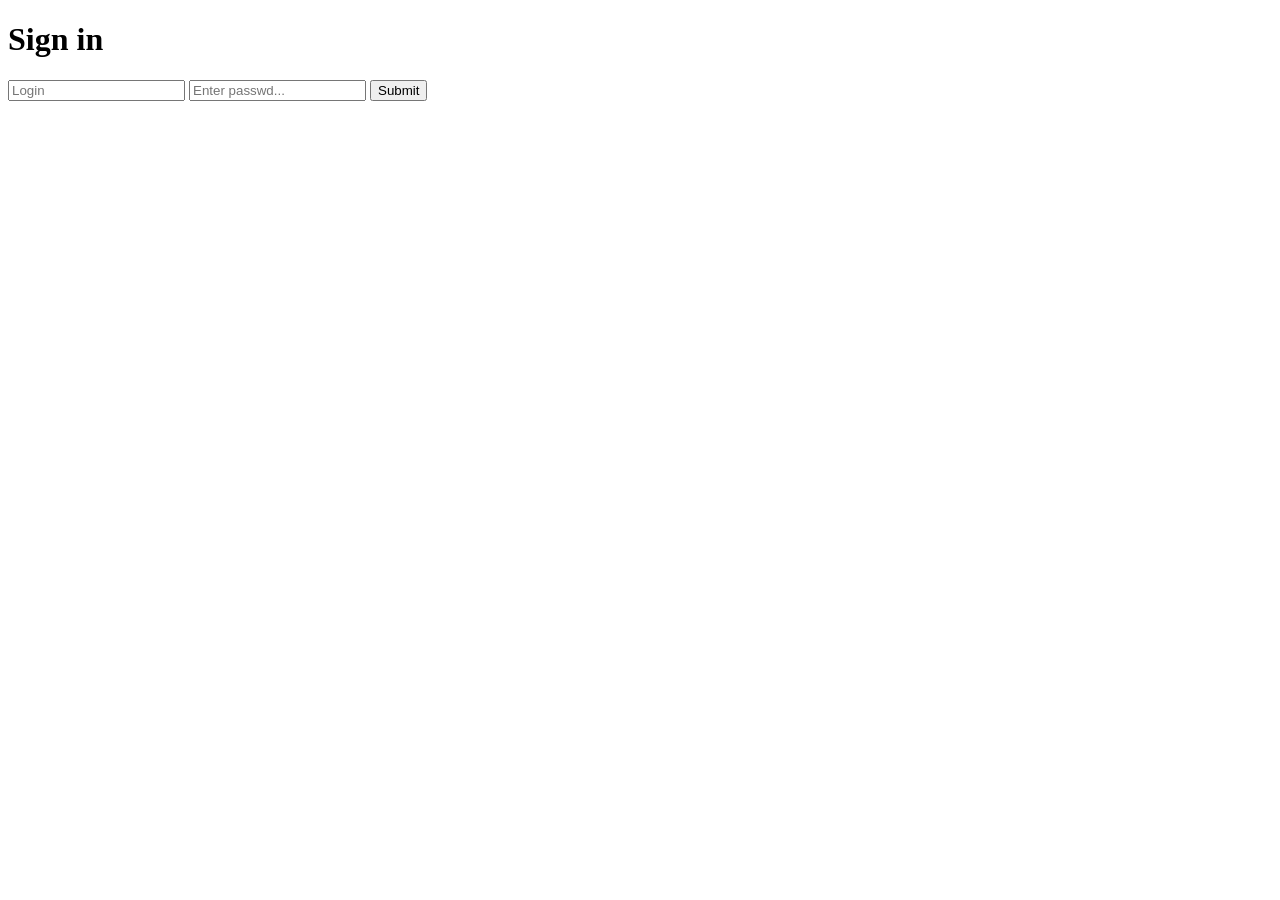
<file: d04/ex01/index.html>
<!DOCTYPE html>
<html lang="en">
<head>
	<meta charset="utf-8">
	<title>Session</title>
</head>
<body>
	<h1>Sign in</h1>

	<form action="create.php" method="post">
		<input type="text" name="login" placeholder="Login">
		<input type="password" name="passwd" placeholder="Enter passwd...">
		<button type="submit" name="submit" value="OK">Submit</button>
	</form>
</html>
</file>
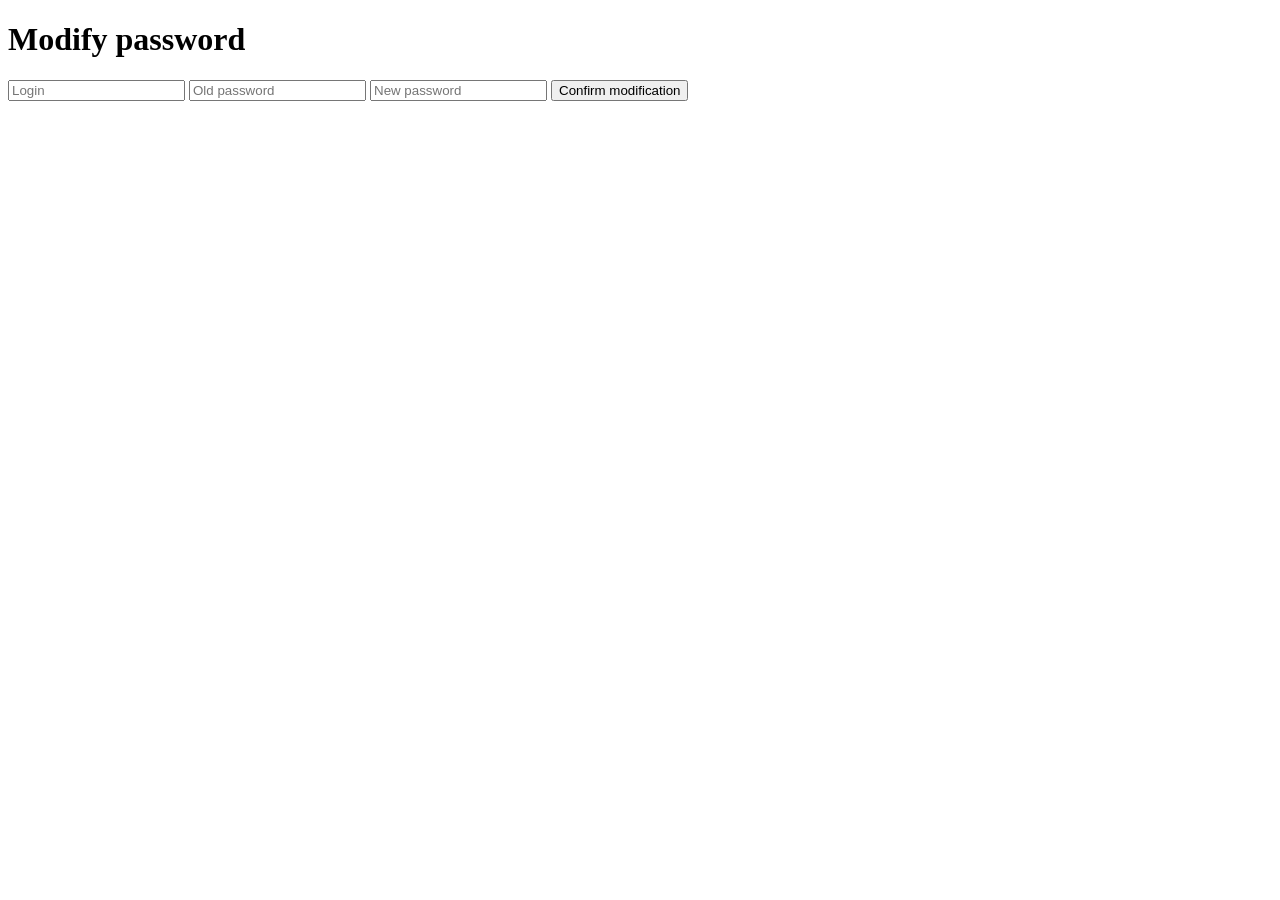
<file: d04/ex02/index.html>
<!DOCTYPE html>
<html lang="en">
<head>
	<meta charset="utf-8">
	<title>Simple form</title>
</head>
<body>
	<h1>Modify password</h1>

	<form action="create.php" method="post">
		<input type="text" name="login" placeholder="Login">
		<input type="password" name="oldpw" placeholder="Old password">
		<input type="password" name="newpw" placeholder="New password">
		<button type="submit" name="submit" value="OK">Confirm modification</button>
	</form>
</html>
</file>
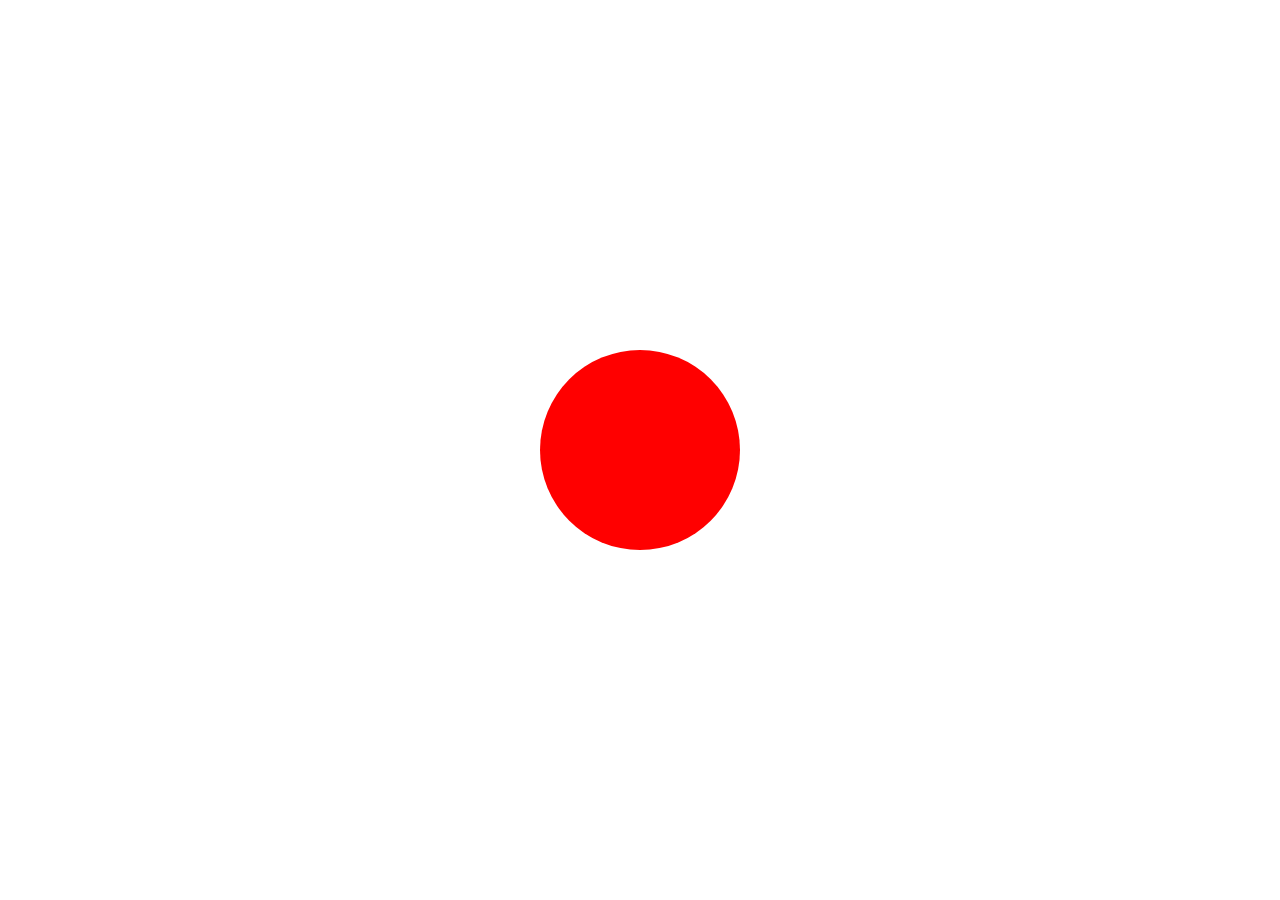
<file: d09/balloon.html>
<!DOCTYPE html>
<html>
<head>
	<title>Balloon</title>
	<style type="text/css">
		.balloon {
			width: 200px;
			height: 200px;
			background-color: red;
			border-radius: 50%;

			margin: auto;
			position: absolute;
			left: 0; right: 0; top: 0; bottom: 0;

			/*max-width: 100%;
			max-height: 100%;*/

		}
	</style>
	<script type="text/javascript">
		
	</script>
</head>
<body>
	<div class="balloon">
		
	</div>
</body>
</html>
</file>
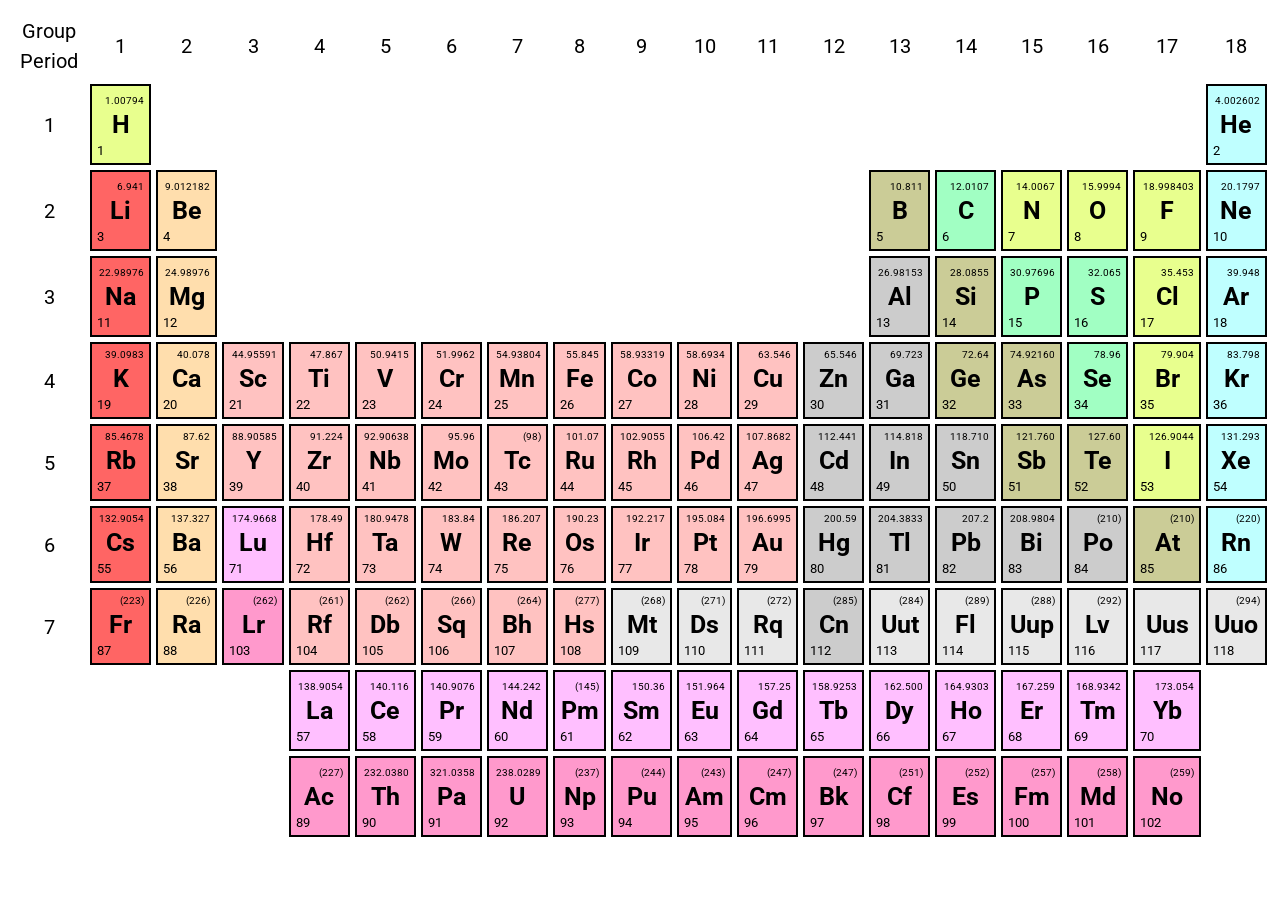
<file: d00/ex01/mendeleiev.html>
<!-- *********************************************************************** -->
<!--                                                                         -->
<!--                                                      :::      ::::::::  -->
<!-- mendeleiev.html                                    :+:      :+:    :+:  -->
<!--                                                  +:+ +:+         +:+    -->
<!-- By: agalavan <marvin@42.fr>                    +#+  +:+       +#+       -->
<!--                                              +#+#+#+#+#+   +#+          -->
<!-- Created: 2018/04/02 13:09:57 by agalavan          #+#    #+#            -->
<!-- Updated: 2018/04/02 13:09:59 by agalavan         ###   ########.fr      -->
<!--                                                                         -->
<!-- *********************************************************************** -->

<!DOCTYPE html>
<html>
<head>
	<title>Periodic table</title>
	<style>
		@import url('https://fonts.googleapis.com/css?family=Roboto');
		body {
			font-family: 'Roboto', sans-serif;
			background: url("http://airwheelx.com/wp-content/uploads/2014/11/web-background-images-hd-wallpapers-res-wallpaper-web-page-background-design-blue-pattern-white-cute-hijau-images-hd-wallpapers.jpg") repeat;
			background-size: 100%;
		}
		.divTable{
			display: table;
			width: 100%;
			border-spacing: 5px;
			border-collapse: separate;
		}
		.divTableRow {
			display: table-row;
		}
		.divTableCell {
			border: 2px solid #000;
			display: table-cell;
			padding: 3px 3px;
			/*margin: 9px;*/
			width: 30px;
			height: 30px;
		}
		.mass {
			font-size: 10px;
			text-align: right;
			padding: 2px;
			margin: 0px;
		}
		.element {
			font-size: 25px;
			text-align: center;
			padding: 2px;
			margin: 0px;
			font-weight: bold;
		}
		.elem-number {
			font-size: 13px;
			text-align: left;
			padding: 2px;
			margin: 0px;
		}
		.divTableBody {
			display: table-row-group;
		}
		.col-row-numbers {
			border: none;
			text-align: center;
			vertical-align: middle;
			font-size: 20px;
		}
		.col-row-numbers p {
			padding: 3px;
			margin: 0px;
		}
		.hide {
			visibility: hidden;
		}
		.helium {background-color: #e8ff8e; }
		.first-column {background-color: #ff6564; }
		.second-column {background-color: #ffdead; }
		.third-color {background-color: #ffc2c1; }
		.fourth-color {background-color: #ffbfff; }
		.fiveth-color {background-color: #ff99cc; }
		.sixth-color {background-color: #e8e8e8; }
		.seventh-color {background-color: #cccccc; }
		.eighth-color {background-color: #cbcc97; }
		.nineth-color {background-color: #a1ffc3; }
		.tenth-color {background-color: #e8ff8e; }
		.eleventh-color {background-color: #bfffff; }
	</style>
</head>
<body>
	<div class="divTable">
		<div class="divTableBody">
			<div class="divTableRow">
				<div class="divTableCell col-row-numbers">
					<p>Group</p>
					<p>Period</p>
				</div>
				<div class="divTableCell col-row-numbers">1</div>
				<div class="divTableCell col-row-numbers">2</div>
				<div class="divTableCell col-row-numbers">3</div>
				<div class="divTableCell col-row-numbers">4</div>
				<div class="divTableCell col-row-numbers">5</div>
				<div class="divTableCell col-row-numbers">6</div>
				<div class="divTableCell col-row-numbers">7</div>
				<div class="divTableCell col-row-numbers">8</div>
				<div class="divTableCell col-row-numbers">9</div>
				<div class="divTableCell col-row-numbers">10</div>
				<div class="divTableCell col-row-numbers">11</div>
				<div class="divTableCell col-row-numbers">12</div>
				<div class="divTableCell col-row-numbers">13</div>
				<div class="divTableCell col-row-numbers">14</div>
				<div class="divTableCell col-row-numbers">15</div>
				<div class="divTableCell col-row-numbers">16</div>
				<div class="divTableCell col-row-numbers">17</div>
				<div class="divTableCell col-row-numbers">18</div>
			</div>
			<div class="divTableRow">
				<div class="divTableCell col-row-numbers">1</div>
				<div class="divTableCell helium">
					<p class="mass">1.00794</p>
					<p class="element">H</p>
					<p class="elem-number">1</p>
				</div>
				<div class="divTableCell hide">&nbsp;</div>
				<div class="divTableCell hide">&nbsp;</div>
				<div class="divTableCell hide">&nbsp;</div>
				<div class="divTableCell hide">&nbsp;</div>
				<div class="divTableCell hide">&nbsp;</div>
				<div class="divTableCell hide">&nbsp;</div>
				<div class="divTableCell hide">&nbsp;</div>
				<div class="divTableCell hide">&nbsp;</div>
				<div class="divTableCell hide">&nbsp;</div>
				<div class="divTableCell hide">&nbsp;</div>
				<div class="divTableCell hide">&nbsp;</div>
				<div class="divTableCell hide">&nbsp;</div>
				<div class="divTableCell hide">&nbsp;</div>
				<div class="divTableCell hide">&nbsp;</div>
				<div class="divTableCell hide">&nbsp;</div>
				<div class="divTableCell hide">&nbsp;</div>
				<div class="divTableCell eleventh-color">
					<p class="mass">4.002602</p>
					<p class="element">He</p>
					<p class="elem-number">2</p>
				</div>
			</div>
			<div class="divTableRow">
				<div class="divTableCell col-row-numbers">2</div>
				<div class="divTableCell first-column">
					<p class="mass">6.941</p>
					<p class="element">Li</p>
					<p class="elem-number">3</p>
				</div>
				<div class="divTableCell second-column">
					<p class="mass">9.012182</p>
					<p class="element">Be</p>
					<p class="elem-number">4</p>
				</div>
				<div class="divTableCell hide">&nbsp;</div>
				<div class="divTableCell hide">&nbsp;</div>
				<div class="divTableCell hide">&nbsp;</div>
				<div class="divTableCell hide">&nbsp;</div>
				<div class="divTableCell hide">&nbsp;</div>
				<div class="divTableCell hide">&nbsp;</div>
				<div class="divTableCell hide">&nbsp;</div>
				<div class="divTableCell hide">&nbsp;</div>
				<div class="divTableCell hide">&nbsp;</div>
				<div class="divTableCell hide">&nbsp;</div>
				<div class="divTableCell eighth-color">
					<p class="mass">10.811</p>
					<p class="element">B</p>
					<p class="elem-number">5</p>
				</div>
				<div class="divTableCell nineth-color">
					<p class="mass">12.0107</p>
					<p class="element">C</p>
					<p class="elem-number">6</p>
				</div>
				<div class="divTableCell tenth-color">
					<p class="mass">14.0067</p>
					<p class="element">N</p>
					<p class="elem-number">7</p>
				</div>
				<div class="divTableCell tenth-color">
					<p class="mass">15.9994</p>
					<p class="element">O</p>
					<p class="elem-number">8</p>
				</div>
				<div class="divTableCell tenth-color">
					<p class="mass">18.998403</p>
					<p class="element">F</p>
					<p class="elem-number">9</p>
				</div>
				<div class="divTableCell eleventh-color">
					<p class="mass">20.1797</p>
					<p class="element">Ne</p>
					<p class="elem-number">10</p>
				</div>
			</div>
			<div class="divTableRow">
				<div class="divTableCell col-row-numbers">3</div>
				<div class="divTableCell first-column">
					<p class="mass">22.98976</p>
					<p class="element">Na</p>
					<p class="elem-number">11</p>
				</div>
				<div class="divTableCell second-column">
					<p class="mass">24.98976</p>
					<p class="element">Mg</p>
					<p class="elem-number">12</p>
				</div>
				<div class="divTableCell hide">&nbsp;</div>
				<div class="divTableCell hide">&nbsp;</div>
				<div class="divTableCell hide">&nbsp;</div>
				<div class="divTableCell hide">&nbsp;</div>
				<div class="divTableCell hide">&nbsp;</div>
				<div class="divTableCell hide">&nbsp;</div>
				<div class="divTableCell hide">&nbsp;</div>
				<div class="divTableCell hide">&nbsp;</div>
				<div class="divTableCell hide">&nbsp;</div>
				<div class="divTableCell hide">&nbsp;</div>
				<div class="divTableCell seventh-color">
					<p class="mass">26.98153</p>
					<p class="element">Al</p>
					<p class="elem-number">13</p>
				</div>
				<div class="divTableCell eighth-color">
					<p class="mass">28.0855</p>
					<p class="element">Si</p>
					<p class="elem-number">14</p>
				</div>
				<div class="divTableCell nineth-color">
					<p class="mass">30.97696</p>
					<p class="element">P</p>
					<p class="elem-number">15</p>
				</div>
				<div class="divTableCell nineth-color">
					<p class="mass">32.065</p>
					<p class="element">S</p>
					<p class="elem-number">16</p>
				</div>
				<div class="divTableCell tenth-color">
					<p class="mass">35.453</p>
					<p class="element">Cl</p>
					<p class="elem-number">17</p>
				</div>
				<div class="divTableCell eleventh-color">
					<p class="mass">39.948</p>
					<p class="element">Ar</p>
					<p class="elem-number">18</p>
				</div>
			</div>
			<div class="divTableRow">
				<div class="divTableCell col-row-numbers">4</div>
				<div class="divTableCell first-column">
					<p class="mass">39.0983</p>
					<p class="element">K</p>
					<p class="elem-number">19</p>
				</div>
				<div class="divTableCell second-column">
					<p class="mass">40.078</p>
					<p class="element">Ca</p>
					<p class="elem-number">20</p>
				</div>
				<div class="divTableCell third-color">
					<p class="mass">44.95591</p>
					<p class="element">Sc</p>
					<p class="elem-number">21</p>
				</div>
				<div class="divTableCell third-color">
					<p class="mass">47.867</p>
					<p class="element">Ti</p>
					<p class="elem-number">22</p>
				</div>
				<div class="divTableCell third-color">
					<p class="mass">50.9415</p>
					<p class="element">V</p>
					<p class="elem-number">23</p>
				</div>
				<div class="divTableCell third-color">
					<p class="mass">51.9962</p>
					<p class="element">Cr</p>
					<p class="elem-number">24</p>
				</div>
				<div class="divTableCell third-color">
					<p class="mass">54.93804</p>
					<p class="element">Mn</p>
					<p class="elem-number">25</p>
				</div>
				<div class="divTableCell third-color">
					<p class="mass">55.845</p>
					<p class="element">Fe</p>
					<p class="elem-number">26</p>
				</div>
				<div class="divTableCell third-color">
					<p class="mass">58.93319</p>
					<p class="element">Co</p>
					<p class="elem-number">27</p>
				</div>
				<div class="divTableCell third-color">
					<p class="mass">58.6934</p>
					<p class="element">Ni</p>
					<p class="elem-number">28</p>
				</div>
				<div class="divTableCell third-color">
					<p class="mass">63.546</p>
					<p class="element">Cu</p>
					<p class="elem-number">29</p>
				</div>
				<div class="divTableCell seventh-color">
					<p class="mass">65.546</p>
					<p class="element">Zn</p>
					<p class="elem-number">30</p>
				</div>
				<div class="divTableCell seventh-color">
					<p class="mass">69.723</p>
					<p class="element">Ga</p>
					<p class="elem-number">31</p>
				</div>
				<div class="divTableCell eighth-color">
					<p class="mass">72.64</p>
					<p class="element">Ge</p>
					<p class="elem-number">32</p>
				</div>
				<div class="divTableCell eighth-color">
					<p class="mass">74.92160</p>
					<p class="element">As</p>
					<p class="elem-number">33</p>
				</div>
				<div class="divTableCell nineth-color">
					<p class="mass">78.96</p>
					<p class="element">Se</p>
					<p class="elem-number">34</p>
				</div>
				<div class="divTableCell tenth-color">
					<p class="mass">79.904</p>
					<p class="element">Br</p>
					<p class="elem-number">35</p>
				</div>
				<div class="divTableCell eleventh-color">
					<p class="mass">83.798</p>
					<p class="element">Kr</p>
					<p class="elem-number">36</p>
				</div>
			</div>
			<div class="divTableRow">
				<div class="divTableCell col-row-numbers">5</div>
				<div class="divTableCell first-column">
					<p class="mass">85.4678</p>
					<p class="element">Rb</p>
					<p class="elem-number">37</p>
				</div>
				<div class="divTableCell second-column">
					<p class="mass">87.62</p>
					<p class="element">Sr</p>
					<p class="elem-number">38</p>
				</div>
				<div class="divTableCell third-color">
					<p class="mass">88.90585</p>
					<p class="element">Y</p>
					<p class="elem-number">39</p>
				</div>
				<div class="divTableCell third-color">
					<p class="mass">91.224</p>
					<p class="element">Zr</p>
					<p class="elem-number">40</p>
				</div>
				<div class="divTableCell third-color">
					<p class="mass">92.90638</p>
					<p class="element">Nb</p>
					<p class="elem-number">41</p>
				</div>
				<div class="divTableCell third-color">
					<p class="mass">95.96</p>
					<p class="element">Mo</p>
					<p class="elem-number">42</p>
				</div>
				<div class="divTableCell third-color">
					<p class="mass">(98)</p>
					<p class="element">Tc</p>
					<p class="elem-number">43</p>
				</div>
				<div class="divTableCell third-color">
					<p class="mass">101.07</p>
					<p class="element">Ru</p>
					<p class="elem-number">44</p>
				</div>
				<div class="divTableCell third-color">
					<p class="mass">102.9055</p>
					<p class="element">Rh</p>
					<p class="elem-number">45</p>
				</div>
				<div class="divTableCell third-color">
					<p class="mass">106.42</p>
					<p class="element">Pd</p>
					<p class="elem-number">46</p>
				</div>
				<div class="divTableCell third-color">
					<p class="mass">107.8682</p>
					<p class="element">Ag</p>
					<p class="elem-number">47</p>
				</div>
				<div class="divTableCell seventh-color">
					<p class="mass">112.441</p>
					<p class="element">Cd</p>
					<p class="elem-number">48</p>
				</div>
				<div class="divTableCell seventh-color">
					<p class="mass">114.818</p>
					<p class="element">In</p>
					<p class="elem-number">49</p>
				</div>
				<div class="divTableCell seventh-color">
					<p class="mass">118.710</p>
					<p class="element">Sn</p>
					<p class="elem-number">50</p>
				</div>
				<div class="divTableCell eighth-color">
					<p class="mass">121.760</p>
					<p class="element">Sb</p>
					<p class="elem-number">51</p>
				</div>
				<div class="divTableCell eighth-color">
					<p class="mass">127.60</p>
					<p class="element">Te</p>
					<p class="elem-number">52</p>
				</div>
				<div class="divTableCell tenth-color">
					<p class="mass">126.9044</p>
					<p class="element">I</p>
					<p class="elem-number">53</p>
				</div>
				<div class="divTableCell eleventh-color">
					<p class="mass">131.293</p>
					<p class="element">Xe</p>
					<p class="elem-number">54</p>
				</div>
			</div>
			<div class="divTableRow">
				<div class="divTableCell col-row-numbers">6</div>
				<div class="divTableCell first-column">
					<p class="mass">132.9054</p>
					<p class="element">Cs</p>
					<p class="elem-number">55</p>
				</div>
				<div class="divTableCell second-column">
					<p class="mass">137.327</p>
					<p class="element">Ba</p>
					<p class="elem-number">56</p>
				</div>
				<div class="divTableCell fourth-color">
					<p class="mass">174.9668</p>
					<p class="element">Lu</p>
					<p class="elem-number">71</p>
				</div>
				<div class="divTableCell third-color">
					<p class="mass">178.49</p>
					<p class="element">Hf</p>
					<p class="elem-number">72</p>
				</div>
				<div class="divTableCell third-color">
					<p class="mass">180.9478</p>
					<p class="element">Ta</p>
					<p class="elem-number">73</p>
				</div>
				<div class="divTableCell third-color">
					<p class="mass">183.84</p>
					<p class="element">W</p>
					<p class="elem-number">74</p>
				</div>
				<div class="divTableCell third-color">
					<p class="mass">186.207</p>
					<p class="element">Re</p>
					<p class="elem-number">75</p>
				</div>
				<div class="divTableCell third-color">
					<p class="mass">190.23</p>
					<p class="element">Os</p>
					<p class="elem-number">76</p>
				</div>
				<div class="divTableCell third-color">
					<p class="mass">192.217</p>
					<p class="element">Ir</p>
					<p class="elem-number">77</p>
				</div>
				<div class="divTableCell third-color">
					<p class="mass">195.084</p>
					<p class="element">Pt</p>
					<p class="elem-number">78</p>
				</div>
				<div class="divTableCell third-color">
					<p class="mass">196.6995</p>
					<p class="element">Au</p>
					<p class="elem-number">79</p>
				</div>
				<div class="divTableCell seventh-color">
					<p class="mass">200.59</p>
					<p class="element">Hg</p>
					<p class="elem-number">80</p>
				</div>
				<div class="divTableCell seventh-color">
					<p class="mass">204.3833</p>
					<p class="element">Tl</p>
					<p class="elem-number">81</p>
				</div>
				<div class="divTableCell seventh-color">
					<p class="mass">207.2</p>
					<p class="element">Pb</p>
					<p class="elem-number">82</p>
				</div>
				<div class="divTableCell seventh-color">
					<p class="mass">208.9804</p>
					<p class="element">Bi</p>
					<p class="elem-number">83</p>
				</div>
				<div class="divTableCell seventh-color">
					<p class="mass">(210)</p>
					<p class="element">Po</p>
					<p class="elem-number">84</p>
				</div>
				<div class="divTableCell eighth-color">
					<p class="mass">(210)</p>
					<p class="element">At</p>
					<p class="elem-number">85</p>
				</div>
				<div class="divTableCell eleventh-color">
					<p class="mass">(220)</p>
					<p class="element">Rn</p>
					<p class="elem-number">86</p>
				</div>
			</div>
			<div class="divTableRow">
				<div class="divTableCell col-row-numbers">7</div>
				<div class="divTableCell first-column">
					<p class="mass">(223)</p>
					<p class="element">Fr</p>
					<p class="elem-number">87</p>
				</div>
				<div class="divTableCell second-column">
					<p class="mass">(226)</p>
					<p class="element">Ra</p>
					<p class="elem-number">88</p>
				</div>
				<div class="divTableCell fiveth-color">
					<p class="mass">(262)</p>
					<p class="element">Lr</p>
					<p class="elem-number">103</p>
				</div>
				<div class="divTableCell third-color">
					<p class="mass">(261)</p>
					<p class="element">Rf</p>
					<p class="elem-number">104</p>
				</div>
				<div class="divTableCell third-color">
					<p class="mass">(262)</p>
					<p class="element">Db</p>
					<p class="elem-number">105</p>
				</div>
				<div class="divTableCell third-color">
					<p class="mass">(266)</p>
					<p class="element">Sq</p>
					<p class="elem-number">106</p>
				</div>
				<div class="divTableCell third-color">
					<p class="mass">(264)</p>
					<p class="element">Bh</p>
					<p class="elem-number">107</p>
				</div>
				<div class="divTableCell third-color">
					<p class="mass">(277)</p>
					<p class="element">Hs</p>
					<p class="elem-number">108</p>
				</div>
				<div class="divTableCell sixth-color">
					<p class="mass">(268)</p>
					<p class="element">Mt</p>
					<p class="elem-number">109</p>
				</div>
				<div class="divTableCell sixth-color">
					<p class="mass">(271)</p>
					<p class="element">Ds</p>
					<p class="elem-number">110</p>
				</div>
				<div class="divTableCell sixth-color">
					<p class="mass">(272)</p>
					<p class="element">Rq</p>
					<p class="elem-number">111</p>
				</div>
				<div class="divTableCell seventh-color">
					<p class="mass">(285)</p>
					<p class="element">Cn</p>
					<p class="elem-number">112</p>
				</div>
				<div class="divTableCell sixth-color">
					<p class="mass">(284)</p>
					<p class="element">Uut</p>
					<p class="elem-number">113</p>
				</div>
				<div class="divTableCell sixth-color">
					<p class="mass">(289)</p>
					<p class="element">Fl</p>
					<p class="elem-number">114</p>
				</div>
				<div class="divTableCell sixth-color">
					<p class="mass">(288)</p>
					<p class="element">Uup</p>
					<p class="elem-number">115</p>
				</div>
				<div class="divTableCell sixth-color">
					<p class="mass">(292)</p>
					<p class="element">Lv</p>
					<p class="elem-number">116</p>
				</div>
				<div class="divTableCell sixth-color">
					<p class="mass">&nbsp;</p>
					<p class="element">Uus</p>
					<p class="elem-number">117</p>
				</div>
				<div class="divTableCell sixth-color">
					<p class="mass">(294)</p>
					<p class="element">Uuo</p>
					<p class="elem-number">118</p>
				</div>
			</div>
			<div class="divTableRow">
				<div class="divTableCell hide">&nbsp;</div>
				<div class="divTableCell hide">&nbsp;</div>
				<div class="divTableCell hide">&nbsp;</div>
				<div class="divTableCell hide">&nbsp;</div>
				<div class="divTableCell fourth-color">
					<p class="mass">138.9054</p>
					<p class="element">La</p>
					<p class="elem-number">57</p>
				</div>
				<div class="divTableCell fourth-color">
					<p class="mass">140.116</p>
					<p class="element">Ce</p>
					<p class="elem-number">58</p>
				</div>
				<div class="divTableCell fourth-color">
					<p class="mass">140.9076</p>
					<p class="element">Pr</p>
					<p class="elem-number">59</p>
				</div>
				<div class="divTableCell fourth-color">
					<p class="mass">144.242</p>
					<p class="element">Nd</p>
					<p class="elem-number">60</p>
				</div>
				<div class="divTableCell fourth-color">
					<p class="mass">(145)</p>
					<p class="element">Pm</p>
					<p class="elem-number">61</p>
				</div>
				<div class="divTableCell fourth-color">
					<p class="mass">150.36</p>
					<p class="element">Sm</p>
					<p class="elem-number">62</p>
				</div>
				<div class="divTableCell fourth-color">
					<p class="mass">151.964</p>
					<p class="element">Eu</p>
					<p class="elem-number">63</p>
				</div>
				<div class="divTableCell fourth-color">
					<p class="mass">157.25</p>
					<p class="element">Gd</p>
					<p class="elem-number">64</p>
				</div>
				<div class="divTableCell fourth-color">
					<p class="mass">158.9253</p>
					<p class="element">Tb</p>
					<p class="elem-number">65</p>
				</div>
				<div class="divTableCell fourth-color">
					<p class="mass">162.500</p>
					<p class="element">Dy</p>
					<p class="elem-number">66</p>
				</div>
				<div class="divTableCell fourth-color">
					<p class="mass">164.9303</p>
					<p class="element">Ho</p>
					<p class="elem-number">67</p>
				</div>
				<div class="divTableCell fourth-color">
					<p class="mass">167.259</p>
					<p class="element">Er</p>
					<p class="elem-number">68</p>
				</div>
				<div class="divTableCell fourth-color">
					<p class="mass">168.9342</p>
					<p class="element">Tm</p>
					<p class="elem-number">69</p>
				</div>
				<div class="divTableCell fourth-color">
					<p class="mass">173.054</p>
					<p class="element">Yb</p>
					<p class="elem-number">70</p>
				</div>
				<div class="divTableCell hide">&nbsp;</div>
			</div>
			<div class="divTableRow">
				<div class="divTableCell hide">&nbsp;</div>
				<div class="divTableCell hide">&nbsp;</div>
				<div class="divTableCell hide">&nbsp;</div>
				<div class="divTableCell hide">&nbsp;</div>
				<div class="divTableCell fiveth-color">
					<p class="mass">(227)</p>
					<p class="element">Ac</p>
					<p class="elem-number">89</p>
				</div>
				<div class="divTableCell fiveth-color">
					<p class="mass">232.0380</p>
					<p class="element">Th</p>
					<p class="elem-number">90</p>
				</div>
				<div class="divTableCell fiveth-color">
					<p class="mass">321.0358</p>
					<p class="element">Pa</p>
					<p class="elem-number">91</p>
				</div>
				<div class="divTableCell fiveth-color">
					<p class="mass">238.0289</p>
					<p class="element">U</p>
					<p class="elem-number">92</p>
				</div>
				<div class="divTableCell fiveth-color">
					<p class="mass">(237)</p>
					<p class="element">Np</p>
					<p class="elem-number">93</p>
				</div>
				<div class="divTableCell fiveth-color">
					<p class="mass">(244)</p>
					<p class="element">Pu</p>
					<p class="elem-number">94</p>
				</div>
				<div class="divTableCell fiveth-color">
					<p class="mass">(243)</p>
					<p class="element">Am</p>
					<p class="elem-number">95</p>
				</div>
				<div class="divTableCell fiveth-color">
					<p class="mass">(247)</p>
					<p class="element">Cm</p>
					<p class="elem-number">96</p>
				</div>
				<div class="divTableCell fiveth-color">
					<p class="mass">(247)</p>
					<p class="element">Bk</p>
					<p class="elem-number">97</p>
				</div>
				<div class="divTableCell fiveth-color">
					<p class="mass">(251)</p>
					<p class="element">Cf</p>
					<p class="elem-number">98</p>
				</div>
				<div class="divTableCell fiveth-color">
					<p class="mass">(252)</p>
					<p class="element">Es</p>
					<p class="elem-number">99</p>
				</div>
				<div class="divTableCell fiveth-color">
					<p class="mass">(257)</p>
					<p class="element">Fm</p>
					<p class="elem-number">100</p>
				</div>
				<div class="divTableCell fiveth-color">
					<p class="mass">(258)</p>
					<p class="element">Md</p>
					<p class="elem-number">101</p>
				</div>
				<div class="divTableCell fiveth-color">
					<p class="mass">(259)</p>
					<p class="element">No</p>
					<p class="elem-number">102</p>
				</div>
				<div class="divTableCell hide">&nbsp;</div>
			</div>
		</div>
	</div>
</body>
</html>
</file>
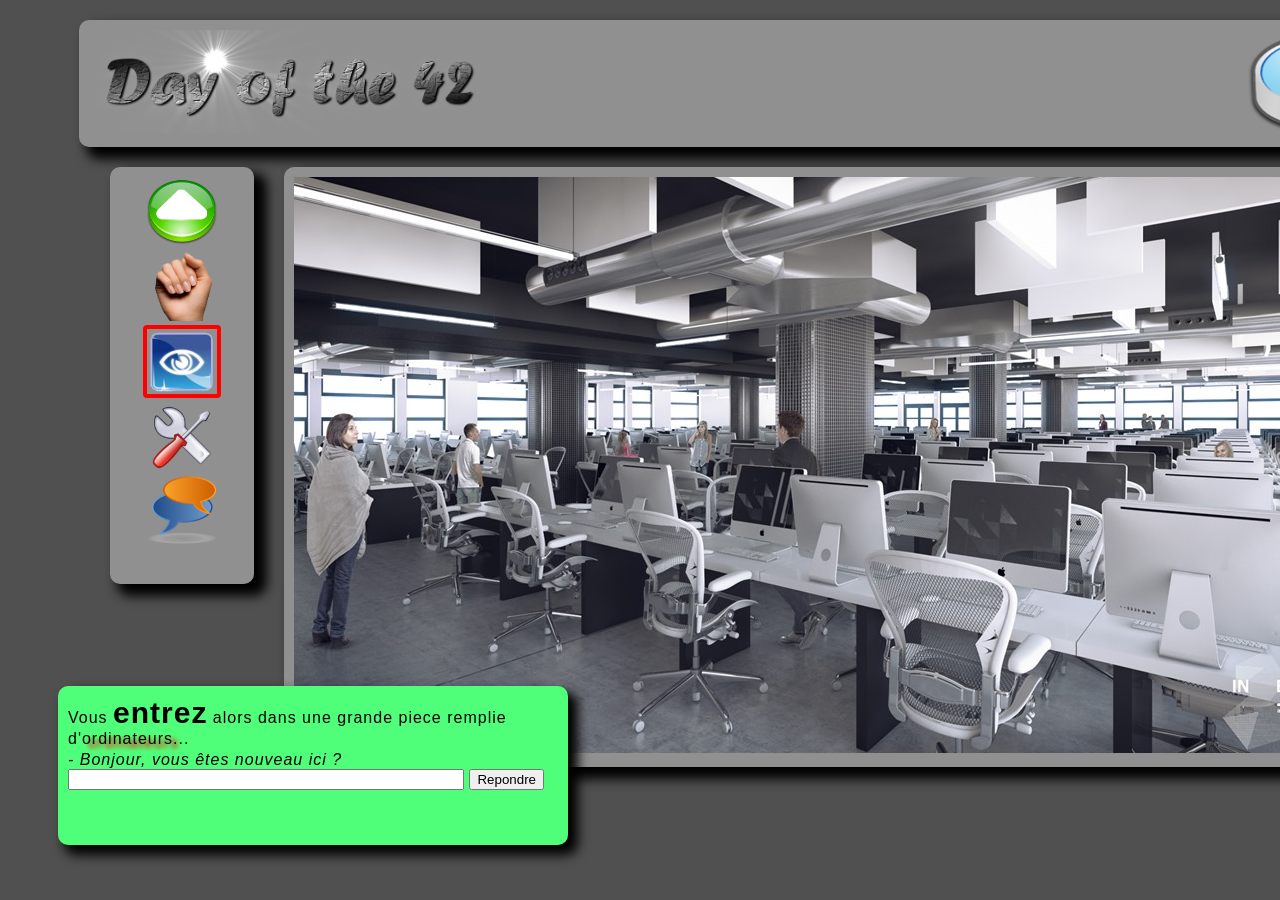
<file: d00/ex02/doft.html>
<!-- *********************************************************************** -->
<!--                                                                         -->
<!--                                                      :::      ::::::::  -->
<!-- doft.html                                          :+:      :+:    :+:  -->
<!--                                                  +:+ +:+         +:+    -->
<!-- By: agalavan <marvin@42.fr>                    +#+  +:+       +#+       -->
<!--                                              +#+#+#+#+#+   +#+          -->
<!-- Created: 2018/04/02 20:22:54 by agalavan          #+#    #+#            -->
<!-- Updated: 2018/04/02 20:22:57 by agalavan         ###   ########.fr      -->
<!--                                                                         -->
<!-- *********************************************************************** -->

<!DOCTYPE html>
<html>
<head>
	<meta charset="utf-8">
	<title>Day of the 42</title>
	<link rel="stylesheet" type="text/css" href="doft.css">
</head>
<body>
	<div class="wrapper">

		<div class="nav-bar">
			<div id="logo">
				<img alt="Day of the 42" title="Day of the 42" src="resources/day_of_the_42.png">
			</div>
			<div class="right-menu">
				<div id="loupe">
					<img alt="Loupe" src="resources/loupe.png">
				</div>
				<div class="actions">
					<a id="reload" href="http://www.disneyinternational.com/" title="Start from the beginning">
						<img alt="Start from the beginning" src="resources/reload.png">
					</a>
					<a id="disconnect" href="https://www.relaischateaux.com/us/" title="Disconnect">
						<img alt="Disconnect" src="resources/close.gif">
					</a>
				</div>
			</div>
		</div>

		<div class="content">
			<div class="left-content">
				<img src="resources/arrow.png" alt="Advance" title="Advance">
				<img src="resources/main.png" alt="Take" title="Take">
				<img id="bordered" src="resources/oeil.png" alt="Look" title="Look">
				<img src="resources/outil.png" alt="Use" title="Use">
				<img src="resources/chat-icon.png" alt="Speak" title="Speak">
			</div>
			<div class="main-content">
				<img src="resources/cluster.jpg" alt="Cluster" title="Cluster">
				<a href="https://www.ikea.com/" id="link-chair" title="IKEA" target="_blank"></a>
				<a href="https://www.apple.com/" id="link-screen" title="Apple" target="_blank"></a>
			</div>
			<div class="right-content">
				<img src="resources/book.png" alt="Book" title="Book">
				<img src="resources/towel.png" alt="Towel" title="Towel">
				<div id="brick" title="Brick"></div>
			</div>
		</div>

		<div class="message">
			<p>Vous <span id="capital">entrez</span> alors dans une grande piece remplie d'<span id="shadow">ordinateurs</span>...</p>
			<i>- Bonjour, vous êtes nouveau ici ?</i>
			<div class="form">
				<input type="text">
				<button>Repondre</button>
			</div>
		</div>

	</div>

</body>
</html>
</file>
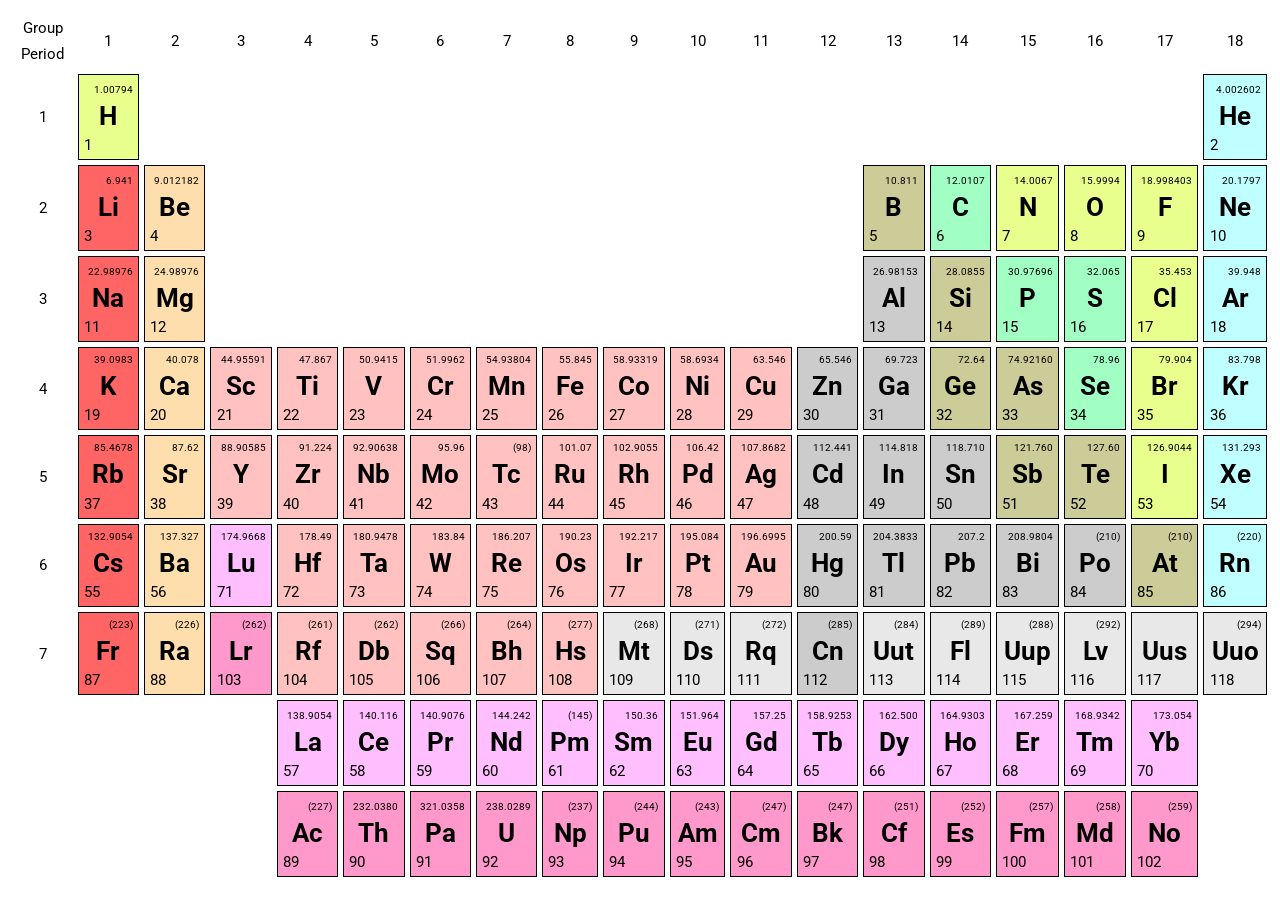
<file: d00/ex03/mendeleiev.html>
<!-- *********************************************************************** -->
<!--                                                                         -->
<!--                                                      :::      ::::::::  -->
<!-- mendeleiev.html                                    :+:      :+:    :+:  -->
<!--                                                  +:+ +:+         +:+    -->
<!-- By: agalavan <marvin@42.fr>                    +#+  +:+       +#+       -->
<!--                                              +#+#+#+#+#+   +#+          -->
<!-- Created: 2018/04/02 13:09:57 by agalavan          #+#    #+#            -->
<!-- Updated: 2018/04/02 13:09:59 by agalavan         ###   ########.fr      -->
<!--                                                                         -->
<!-- *********************************************************************** -->

<!DOCTYPE html>
<html>
<head>
	<title>Periodic table</title>
	<link rel="stylesheet" type="text/css" href="responsive.css">
</head>
<body>
	<div class="divTable">
		<div class="divTableBody">
			<div class="divTableRow">
				<div class="divTableCell col-row-numbers">
					<p>Group</p>
					<p>Period</p>
				</div>
				<div class="divTableCell col-row-numbers">1</div>
				<div class="divTableCell col-row-numbers">2</div>
				<div class="divTableCell col-row-numbers">3</div>
				<div class="divTableCell col-row-numbers">4</div>
				<div class="divTableCell col-row-numbers">5</div>
				<div class="divTableCell col-row-numbers">6</div>
				<div class="divTableCell col-row-numbers">7</div>
				<div class="divTableCell col-row-numbers">8</div>
				<div class="divTableCell col-row-numbers">9</div>
				<div class="divTableCell col-row-numbers">10</div>
				<div class="divTableCell col-row-numbers">11</div>
				<div class="divTableCell col-row-numbers">12</div>
				<div class="divTableCell col-row-numbers">13</div>
				<div class="divTableCell col-row-numbers">14</div>
				<div class="divTableCell col-row-numbers">15</div>
				<div class="divTableCell col-row-numbers">16</div>
				<div class="divTableCell col-row-numbers">17</div>
				<div class="divTableCell col-row-numbers">18</div>
			</div>
			<div class="divTableRow">
				<div class="divTableCell col-row-numbers">1</div>
				<div class="divTableCell helium">
					<p class="mass">1.00794</p>
					<p class="element">H</p>
					<p class="elem-number">1</p>
				</div>
				<div class="divTableCell hide">&nbsp;</div>
				<div class="divTableCell hide">&nbsp;</div>
				<div class="divTableCell hide">&nbsp;</div>
				<div class="divTableCell hide">&nbsp;</div>
				<div class="divTableCell hide">&nbsp;</div>
				<div class="divTableCell hide">&nbsp;</div>
				<div class="divTableCell hide">&nbsp;</div>
				<div class="divTableCell hide">&nbsp;</div>
				<div class="divTableCell hide">&nbsp;</div>
				<div class="divTableCell hide">&nbsp;</div>
				<div class="divTableCell hide">&nbsp;</div>
				<div class="divTableCell hide">&nbsp;</div>
				<div class="divTableCell hide">&nbsp;</div>
				<div class="divTableCell hide">&nbsp;</div>
				<div class="divTableCell hide">&nbsp;</div>
				<div class="divTableCell hide">&nbsp;</div>
				<div class="divTableCell eleventh-color">
					<p class="mass">4.002602</p>
					<p class="element">He</p>
					<p class="elem-number">2</p>
				</div>
			</div>
			<div class="divTableRow">
				<div class="divTableCell col-row-numbers">2</div>
				<div class="divTableCell first-column">
					<p class="mass">6.941</p>
					<p class="element">Li</p>
					<p class="elem-number">3</p>
				</div>
				<div class="divTableCell second-column">
					<p class="mass">9.012182</p>
					<p class="element">Be</p>
					<p class="elem-number">4</p>
				</div>
				<div class="divTableCell hide">&nbsp;</div>
				<div class="divTableCell hide">&nbsp;</div>
				<div class="divTableCell hide">&nbsp;</div>
				<div class="divTableCell hide">&nbsp;</div>
				<div class="divTableCell hide">&nbsp;</div>
				<div class="divTableCell hide">&nbsp;</div>
				<div class="divTableCell hide">&nbsp;</div>
				<div class="divTableCell hide">&nbsp;</div>
				<div class="divTableCell hide">&nbsp;</div>
				<div class="divTableCell hide">&nbsp;</div>
				<div class="divTableCell eighth-color">
					<p class="mass">10.811</p>
					<p class="element">B</p>
					<p class="elem-number">5</p>
				</div>
				<div class="divTableCell nineth-color">
					<p class="mass">12.0107</p>
					<p class="element">C</p>
					<p class="elem-number">6</p>
				</div>
				<div class="divTableCell tenth-color">
					<p class="mass">14.0067</p>
					<p class="element">N</p>
					<p class="elem-number">7</p>
				</div>
				<div class="divTableCell tenth-color">
					<p class="mass">15.9994</p>
					<p class="element">O</p>
					<p class="elem-number">8</p>
				</div>
				<div class="divTableCell tenth-color">
					<p class="mass">18.998403</p>
					<p class="element">F</p>
					<p class="elem-number">9</p>
				</div>
				<div class="divTableCell eleventh-color">
					<p class="mass">20.1797</p>
					<p class="element">Ne</p>
					<p class="elem-number">10</p>
				</div>
			</div>
			<div class="divTableRow">
				<div class="divTableCell col-row-numbers">3</div>
				<div class="divTableCell first-column">
					<p class="mass">22.98976</p>
					<p class="element">Na</p>
					<p class="elem-number">11</p>
				</div>
				<div class="divTableCell second-column">
					<p class="mass">24.98976</p>
					<p class="element">Mg</p>
					<p class="elem-number">12</p>
				</div>
				<div class="divTableCell hide">&nbsp;</div>
				<div class="divTableCell hide">&nbsp;</div>
				<div class="divTableCell hide">&nbsp;</div>
				<div class="divTableCell hide">&nbsp;</div>
				<div class="divTableCell hide">&nbsp;</div>
				<div class="divTableCell hide">&nbsp;</div>
				<div class="divTableCell hide">&nbsp;</div>
				<div class="divTableCell hide">&nbsp;</div>
				<div class="divTableCell hide">&nbsp;</div>
				<div class="divTableCell hide">&nbsp;</div>
				<div class="divTableCell seventh-color">
					<p class="mass">26.98153</p>
					<p class="element">Al</p>
					<p class="elem-number">13</p>
				</div>
				<div class="divTableCell eighth-color">
					<p class="mass">28.0855</p>
					<p class="element">Si</p>
					<p class="elem-number">14</p>
				</div>
				<div class="divTableCell nineth-color">
					<p class="mass">30.97696</p>
					<p class="element">P</p>
					<p class="elem-number">15</p>
				</div>
				<div class="divTableCell nineth-color">
					<p class="mass">32.065</p>
					<p class="element">S</p>
					<p class="elem-number">16</p>
				</div>
				<div class="divTableCell tenth-color">
					<p class="mass">35.453</p>
					<p class="element">Cl</p>
					<p class="elem-number">17</p>
				</div>
				<div class="divTableCell eleventh-color">
					<p class="mass">39.948</p>
					<p class="element">Ar</p>
					<p class="elem-number">18</p>
				</div>
			</div>
			<div class="divTableRow">
				<div class="divTableCell col-row-numbers">4</div>
				<div class="divTableCell first-column">
					<p class="mass">39.0983</p>
					<p class="element">K</p>
					<p class="elem-number">19</p>
				</div>
				<div class="divTableCell second-column">
					<p class="mass">40.078</p>
					<p class="element">Ca</p>
					<p class="elem-number">20</p>
				</div>
				<div class="divTableCell third-color">
					<p class="mass">44.95591</p>
					<p class="element">Sc</p>
					<p class="elem-number">21</p>
				</div>
				<div class="divTableCell third-color">
					<p class="mass">47.867</p>
					<p class="element">Ti</p>
					<p class="elem-number">22</p>
				</div>
				<div class="divTableCell third-color">
					<p class="mass">50.9415</p>
					<p class="element">V</p>
					<p class="elem-number">23</p>
				</div>
				<div class="divTableCell third-color">
					<p class="mass">51.9962</p>
					<p class="element">Cr</p>
					<p class="elem-number">24</p>
				</div>
				<div class="divTableCell third-color">
					<p class="mass">54.93804</p>
					<p class="element">Mn</p>
					<p class="elem-number">25</p>
				</div>
				<div class="divTableCell third-color">
					<p class="mass">55.845</p>
					<p class="element">Fe</p>
					<p class="elem-number">26</p>
				</div>
				<div class="divTableCell third-color">
					<p class="mass">58.93319</p>
					<p class="element">Co</p>
					<p class="elem-number">27</p>
				</div>
				<div class="divTableCell third-color">
					<p class="mass">58.6934</p>
					<p class="element">Ni</p>
					<p class="elem-number">28</p>
				</div>
				<div class="divTableCell third-color">
					<p class="mass">63.546</p>
					<p class="element">Cu</p>
					<p class="elem-number">29</p>
				</div>
				<div class="divTableCell seventh-color">
					<p class="mass">65.546</p>
					<p class="element">Zn</p>
					<p class="elem-number">30</p>
				</div>
				<div class="divTableCell seventh-color">
					<p class="mass">69.723</p>
					<p class="element">Ga</p>
					<p class="elem-number">31</p>
				</div>
				<div class="divTableCell eighth-color">
					<p class="mass">72.64</p>
					<p class="element">Ge</p>
					<p class="elem-number">32</p>
				</div>
				<div class="divTableCell eighth-color">
					<p class="mass">74.92160</p>
					<p class="element">As</p>
					<p class="elem-number">33</p>
				</div>
				<div class="divTableCell nineth-color">
					<p class="mass">78.96</p>
					<p class="element">Se</p>
					<p class="elem-number">34</p>
				</div>
				<div class="divTableCell tenth-color">
					<p class="mass">79.904</p>
					<p class="element">Br</p>
					<p class="elem-number">35</p>
				</div>
				<div class="divTableCell eleventh-color">
					<p class="mass">83.798</p>
					<p class="element">Kr</p>
					<p class="elem-number">36</p>
				</div>
			</div>
			<div class="divTableRow">
				<div class="divTableCell col-row-numbers">5</div>
				<div class="divTableCell first-column">
					<p class="mass">85.4678</p>
					<p class="element">Rb</p>
					<p class="elem-number">37</p>
				</div>
				<div class="divTableCell second-column">
					<p class="mass">87.62</p>
					<p class="element">Sr</p>
					<p class="elem-number">38</p>
				</div>
				<div class="divTableCell third-color">
					<p class="mass">88.90585</p>
					<p class="element">Y</p>
					<p class="elem-number">39</p>
				</div>
				<div class="divTableCell third-color">
					<p class="mass">91.224</p>
					<p class="element">Zr</p>
					<p class="elem-number">40</p>
				</div>
				<div class="divTableCell third-color">
					<p class="mass">92.90638</p>
					<p class="element">Nb</p>
					<p class="elem-number">41</p>
				</div>
				<div class="divTableCell third-color">
					<p class="mass">95.96</p>
					<p class="element">Mo</p>
					<p class="elem-number">42</p>
				</div>
				<div class="divTableCell third-color">
					<p class="mass">(98)</p>
					<p class="element">Tc</p>
					<p class="elem-number">43</p>
				</div>
				<div class="divTableCell third-color">
					<p class="mass">101.07</p>
					<p class="element">Ru</p>
					<p class="elem-number">44</p>
				</div>
				<div class="divTableCell third-color">
					<p class="mass">102.9055</p>
					<p class="element">Rh</p>
					<p class="elem-number">45</p>
				</div>
				<div class="divTableCell third-color">
					<p class="mass">106.42</p>
					<p class="element">Pd</p>
					<p class="elem-number">46</p>
				</div>
				<div class="divTableCell third-color">
					<p class="mass">107.8682</p>
					<p class="element">Ag</p>
					<p class="elem-number">47</p>
				</div>
				<div class="divTableCell seventh-color">
					<p class="mass">112.441</p>
					<p class="element">Cd</p>
					<p class="elem-number">48</p>
				</div>
				<div class="divTableCell seventh-color">
					<p class="mass">114.818</p>
					<p class="element">In</p>
					<p class="elem-number">49</p>
				</div>
				<div class="divTableCell seventh-color">
					<p class="mass">118.710</p>
					<p class="element">Sn</p>
					<p class="elem-number">50</p>
				</div>
				<div class="divTableCell eighth-color">
					<p class="mass">121.760</p>
					<p class="element">Sb</p>
					<p class="elem-number">51</p>
				</div>
				<div class="divTableCell eighth-color">
					<p class="mass">127.60</p>
					<p class="element">Te</p>
					<p class="elem-number">52</p>
				</div>
				<div class="divTableCell tenth-color">
					<p class="mass">126.9044</p>
					<p class="element">I</p>
					<p class="elem-number">53</p>
				</div>
				<div class="divTableCell eleventh-color">
					<p class="mass">131.293</p>
					<p class="element">Xe</p>
					<p class="elem-number">54</p>
				</div>
			</div>
			<div class="divTableRow">
				<div class="divTableCell col-row-numbers">6</div>
				<div class="divTableCell first-column">
					<p class="mass">132.9054</p>
					<p class="element">Cs</p>
					<p class="elem-number">55</p>
				</div>
				<div class="divTableCell second-column">
					<p class="mass">137.327</p>
					<p class="element">Ba</p>
					<p class="elem-number">56</p>
				</div>
				<div class="divTableCell fourth-color">
					<p class="mass">174.9668</p>
					<p class="element">Lu</p>
					<p class="elem-number">71</p>
				</div>
				<div class="divTableCell third-color">
					<p class="mass">178.49</p>
					<p class="element">Hf</p>
					<p class="elem-number">72</p>
				</div>
				<div class="divTableCell third-color">
					<p class="mass">180.9478</p>
					<p class="element">Ta</p>
					<p class="elem-number">73</p>
				</div>
				<div class="divTableCell third-color">
					<p class="mass">183.84</p>
					<p class="element">W</p>
					<p class="elem-number">74</p>
				</div>
				<div class="divTableCell third-color">
					<p class="mass">186.207</p>
					<p class="element">Re</p>
					<p class="elem-number">75</p>
				</div>
				<div class="divTableCell third-color">
					<p class="mass">190.23</p>
					<p class="element">Os</p>
					<p class="elem-number">76</p>
				</div>
				<div class="divTableCell third-color">
					<p class="mass">192.217</p>
					<p class="element">Ir</p>
					<p class="elem-number">77</p>
				</div>
				<div class="divTableCell third-color">
					<p class="mass">195.084</p>
					<p class="element">Pt</p>
					<p class="elem-number">78</p>
				</div>
				<div class="divTableCell third-color">
					<p class="mass">196.6995</p>
					<p class="element">Au</p>
					<p class="elem-number">79</p>
				</div>
				<div class="divTableCell seventh-color">
					<p class="mass">200.59</p>
					<p class="element">Hg</p>
					<p class="elem-number">80</p>
				</div>
				<div class="divTableCell seventh-color">
					<p class="mass">204.3833</p>
					<p class="element">Tl</p>
					<p class="elem-number">81</p>
				</div>
				<div class="divTableCell seventh-color">
					<p class="mass">207.2</p>
					<p class="element">Pb</p>
					<p class="elem-number">82</p>
				</div>
				<div class="divTableCell seventh-color">
					<p class="mass">208.9804</p>
					<p class="element">Bi</p>
					<p class="elem-number">83</p>
				</div>
				<div class="divTableCell seventh-color">
					<p class="mass">(210)</p>
					<p class="element">Po</p>
					<p class="elem-number">84</p>
				</div>
				<div class="divTableCell eighth-color">
					<p class="mass">(210)</p>
					<p class="element">At</p>
					<p class="elem-number">85</p>
				</div>
				<div class="divTableCell eleventh-color">
					<p class="mass">(220)</p>
					<p class="element">Rn</p>
					<p class="elem-number">86</p>
				</div>
			</div>
			<div class="divTableRow">
				<div class="divTableCell col-row-numbers">7</div>
				<div class="divTableCell first-column">
					<p class="mass">(223)</p>
					<p class="element">Fr</p>
					<p class="elem-number">87</p>
				</div>
				<div class="divTableCell second-column">
					<p class="mass">(226)</p>
					<p class="element">Ra</p>
					<p class="elem-number">88</p>
				</div>
				<div class="divTableCell fiveth-color">
					<p class="mass">(262)</p>
					<p class="element">Lr</p>
					<p class="elem-number">103</p>
				</div>
				<div class="divTableCell third-color">
					<p class="mass">(261)</p>
					<p class="element">Rf</p>
					<p class="elem-number">104</p>
				</div>
				<div class="divTableCell third-color">
					<p class="mass">(262)</p>
					<p class="element">Db</p>
					<p class="elem-number">105</p>
				</div>
				<div class="divTableCell third-color">
					<p class="mass">(266)</p>
					<p class="element">Sq</p>
					<p class="elem-number">106</p>
				</div>
				<div class="divTableCell third-color">
					<p class="mass">(264)</p>
					<p class="element">Bh</p>
					<p class="elem-number">107</p>
				</div>
				<div class="divTableCell third-color">
					<p class="mass">(277)</p>
					<p class="element">Hs</p>
					<p class="elem-number">108</p>
				</div>
				<div class="divTableCell sixth-color">
					<p class="mass">(268)</p>
					<p class="element">Mt</p>
					<p class="elem-number">109</p>
				</div>
				<div class="divTableCell sixth-color">
					<p class="mass">(271)</p>
					<p class="element">Ds</p>
					<p class="elem-number">110</p>
				</div>
				<div class="divTableCell sixth-color">
					<p class="mass">(272)</p>
					<p class="element">Rq</p>
					<p class="elem-number">111</p>
				</div>
				<div class="divTableCell seventh-color">
					<p class="mass">(285)</p>
					<p class="element">Cn</p>
					<p class="elem-number">112</p>
				</div>
				<div class="divTableCell sixth-color">
					<p class="mass">(284)</p>
					<p class="element">Uut</p>
					<p class="elem-number">113</p>
				</div>
				<div class="divTableCell sixth-color">
					<p class="mass">(289)</p>
					<p class="element">Fl</p>
					<p class="elem-number">114</p>
				</div>
				<div class="divTableCell sixth-color">
					<p class="mass">(288)</p>
					<p class="element">Uup</p>
					<p class="elem-number">115</p>
				</div>
				<div class="divTableCell sixth-color">
					<p class="mass">(292)</p>
					<p class="element">Lv</p>
					<p class="elem-number">116</p>
				</div>
				<div class="divTableCell sixth-color">
					<p class="mass">&nbsp;</p>
					<p class="element">Uus</p>
					<p class="elem-number">117</p>
				</div>
				<div class="divTableCell sixth-color">
					<p class="mass">(294)</p>
					<p class="element">Uuo</p>
					<p class="elem-number">118</p>
				</div>
			</div>
			<div class="divTableRow">
				<div class="divTableCell hide">&nbsp;</div>
				<div class="divTableCell hide">&nbsp;</div>
				<div class="divTableCell hide">&nbsp;</div>
				<div class="divTableCell hide">&nbsp;</div>
				<div class="divTableCell fourth-color">
					<p class="mass">138.9054</p>
					<p class="element">La</p>
					<p class="elem-number">57</p>
				</div>
				<div class="divTableCell fourth-color">
					<p class="mass">140.116</p>
					<p class="element">Ce</p>
					<p class="elem-number">58</p>
				</div>
				<div class="divTableCell fourth-color">
					<p class="mass">140.9076</p>
					<p class="element">Pr</p>
					<p class="elem-number">59</p>
				</div>
				<div class="divTableCell fourth-color">
					<p class="mass">144.242</p>
					<p class="element">Nd</p>
					<p class="elem-number">60</p>
				</div>
				<div class="divTableCell fourth-color">
					<p class="mass">(145)</p>
					<p class="element">Pm</p>
					<p class="elem-number">61</p>
				</div>
				<div class="divTableCell fourth-color">
					<p class="mass">150.36</p>
					<p class="element">Sm</p>
					<p class="elem-number">62</p>
				</div>
				<div class="divTableCell fourth-color">
					<p class="mass">151.964</p>
					<p class="element">Eu</p>
					<p class="elem-number">63</p>
				</div>
				<div class="divTableCell fourth-color">
					<p class="mass">157.25</p>
					<p class="element">Gd</p>
					<p class="elem-number">64</p>
				</div>
				<div class="divTableCell fourth-color">
					<p class="mass">158.9253</p>
					<p class="element">Tb</p>
					<p class="elem-number">65</p>
				</div>
				<div class="divTableCell fourth-color">
					<p class="mass">162.500</p>
					<p class="element">Dy</p>
					<p class="elem-number">66</p>
				</div>
				<div class="divTableCell fourth-color">
					<p class="mass">164.9303</p>
					<p class="element">Ho</p>
					<p class="elem-number">67</p>
				</div>
				<div class="divTableCell fourth-color">
					<p class="mass">167.259</p>
					<p class="element">Er</p>
					<p class="elem-number">68</p>
				</div>
				<div class="divTableCell fourth-color">
					<p class="mass">168.9342</p>
					<p class="element">Tm</p>
					<p class="elem-number">69</p>
				</div>
				<div class="divTableCell fourth-color">
					<p class="mass">173.054</p>
					<p class="element">Yb</p>
					<p class="elem-number">70</p>
				</div>
				<div class="divTableCell hide">&nbsp;</div>
			</div>
			<div class="divTableRow">
				<div class="divTableCell hide">&nbsp;</div>
				<div class="divTableCell hide">&nbsp;</div>
				<div class="divTableCell hide">&nbsp;</div>
				<div class="divTableCell hide">&nbsp;</div>
				<div class="divTableCell fiveth-color">
					<p class="mass">(227)</p>
					<p class="element">Ac</p>
					<p class="elem-number">89</p>
				</div>
				<div class="divTableCell fiveth-color">
					<p class="mass">232.0380</p>
					<p class="element">Th</p>
					<p class="elem-number">90</p>
				</div>
				<div class="divTableCell fiveth-color">
					<p class="mass">321.0358</p>
					<p class="element">Pa</p>
					<p class="elem-number">91</p>
				</div>
				<div class="divTableCell fiveth-color">
					<p class="mass">238.0289</p>
					<p class="element">U</p>
					<p class="elem-number">92</p>
				</div>
				<div class="divTableCell fiveth-color">
					<p class="mass">(237)</p>
					<p class="element">Np</p>
					<p class="elem-number">93</p>
				</div>
				<div class="divTableCell fiveth-color">
					<p class="mass">(244)</p>
					<p class="element">Pu</p>
					<p class="elem-number">94</p>
				</div>
				<div class="divTableCell fiveth-color">
					<p class="mass">(243)</p>
					<p class="element">Am</p>
					<p class="elem-number">95</p>
				</div>
				<div class="divTableCell fiveth-color">
					<p class="mass">(247)</p>
					<p class="element">Cm</p>
					<p class="elem-number">96</p>
				</div>
				<div class="divTableCell fiveth-color">
					<p class="mass">(247)</p>
					<p class="element">Bk</p>
					<p class="elem-number">97</p>
				</div>
				<div class="divTableCell fiveth-color">
					<p class="mass">(251)</p>
					<p class="element">Cf</p>
					<p class="elem-number">98</p>
				</div>
				<div class="divTableCell fiveth-color">
					<p class="mass">(252)</p>
					<p class="element">Es</p>
					<p class="elem-number">99</p>
				</div>
				<div class="divTableCell fiveth-color">
					<p class="mass">(257)</p>
					<p class="element">Fm</p>
					<p class="elem-number">100</p>
				</div>
				<div class="divTableCell fiveth-color">
					<p class="mass">(258)</p>
					<p class="element">Md</p>
					<p class="elem-number">101</p>
				</div>
				<div class="divTableCell fiveth-color">
					<p class="mass">(259)</p>
					<p class="element">No</p>
					<p class="elem-number">102</p>
				</div>
				<div class="divTableCell hide">&nbsp;</div>
			</div>
		</div>
	</div>
</body>
</html>
</file>
<file: d00/ex02/doft.css>
/*
** general styles
*/

body {
	background-color: #505050;
	font-family: sans-serif;
}

.wrapper { width: 1420px; }

/*
** header styles
*/

.nav-bar {
	width: 1420px;
	margin: 20px 5%;
	padding: 10px;
	border-radius: 10px;
	background-color: #909090;
	box-shadow: 10px 9px 12px 3px #010101;
}

.nav-bar #logo {
	display: inline-block;
}

#logo img {
	width: 400px;
}

.right-menu {
	position: relative;
	float: right;
	height: 110px;
}

#loupe {
	position: absolute;
	right: 24px;
	top: -5px;
}

#loupe img {
	width: 250px;
}

.actions #disconnect {
	position: absolute;
	bottom: 0px;
}

.actions #reload img, .actions #disconnect img {
	width: 20px;
}

/*
** content styles
*/

.content {
	display: flex;
	justify-content: space-around;
	width: 1420px;
	margin: 20px 5%;
}

.left-content, .main-content, .right-content {
	background-color: #909090;
	padding: 10px;
	border-radius: 10px;
	box-shadow: 10px 9px 12px 3px #010101;
}

.left-content { margin-left: 31px; }

.main-content {
	width: 1022px;
	height: 580px;
	position: relative;
	float: left;
	margin-left: 30px;
	margin-right: 30px;
}

.main-content img {
	width: 1024px;
}

.right-content, .left-content {
	width: 140px;
	height: 397px;
	float: left;
	text-align: center;
}

.right-content img, .left-content img {
	width: 70px;
}

.left-content #bordered {
	border: solid red 4px;
	border-radius: 4px;
}

.right-content #brick {
	background-image: url(resources/brick.jpg);
	width: 100%;
	height: 70px;
}

#link-chair {
	width: 100px;
	height: 100px;
	position: absolute;
	top: 356px;
	right: 587px;
}

#link-screen {
	width: 150px;
	height: 150px;
	position: absolute;
	top: 333px;
	right: 61px;
}

/*
** message styles
*/

.message {
	width: 490px;
	height: 139px;
	position: absolute;
	background-color: #50ff79;
	margin: 20px;
	padding: 10px 10px;
	border-radius: 10px;
	box-shadow: 8px 8px 12px 2px #010101;
	top: 666px;
	left: 38px;

	font-size: 16px;
	letter-spacing: 1px;
	font-weight: 200;
}

.message p {
	margin: 0;
	padding-bottom: 3px;
}

#capital {
	font-weight: bold;
	font-size: 30px;
}

#shadow {
	text-shadow: 6px 4px 4px red;
}

.form input {
	width: 388px;
	color: #f0f0f1;
}
</file>
<file: d00/ex03/responsive.css>
/*
** Global styles
*/

@import url('https://fonts.googleapis.com/css?family=Roboto');
body {
	font-family: 'Roboto', sans-serif;
	background: url("http://airwheelx.com/wp-content/uploads/2014/11/web-background-images-hd-wallpapers-res-wallpaper-web-page-background-design-blue-pattern-white-cute-hijau-images-hd-wallpapers.jpg") repeat;
	background-size: 100%;
}

/*
** Table styles
*/

.divTable{
	display: table;
	width: 100%;
	border-spacing: 0.4vw;
	border-collapse: separate;
}
.divTableBody {
	display: table-row-group;
}
.divTableRow {
	display: table-row;
}
.divTableCell {
	border: 0.15vw solid #000;
	display: table-cell;
	padding: 0.2vw 0.2vw;
}
.mass {
	font-size: 0.8vw;
	text-align: right;
	padding: 0.2vw;
	margin: 0;
}
.element {
	font-size: 2vw;
	text-align: center;
	padding: 0.2vw;
	margin: 0;
	font-weight: bold;
}
.elem-number {
	font-size: 1.2vw;
	text-align: left;
	padding: 0.2vw;
	margin: 0;
}
.col-row-numbers {
	border: none;
	text-align: center;
	vertical-align: middle;
	font-size: 1.2vw;
}
.col-row-numbers p {
	padding: 0.3vw;
	margin: 0;
}
.hide {
	visibility: hidden;
}

/*
** Element colors
*/

.helium {background-color: #e8ff8e; }
.first-column {background-color: #ff6564; }
.second-column {background-color: #ffdead; }
.third-color {background-color: #ffc2c1; }
.fourth-color {background-color: #ffbfff; }
.fiveth-color {background-color: #ff99cc; }
.sixth-color {background-color: #e8e8e8; }
.seventh-color {background-color: #cccccc; }
.eighth-color {background-color: #cbcc97; }
.nineth-color {background-color: #a1ffc3; }
.tenth-color {background-color: #e8ff8e; }
.eleventh-color {background-color: #bfffff; }
</file>
